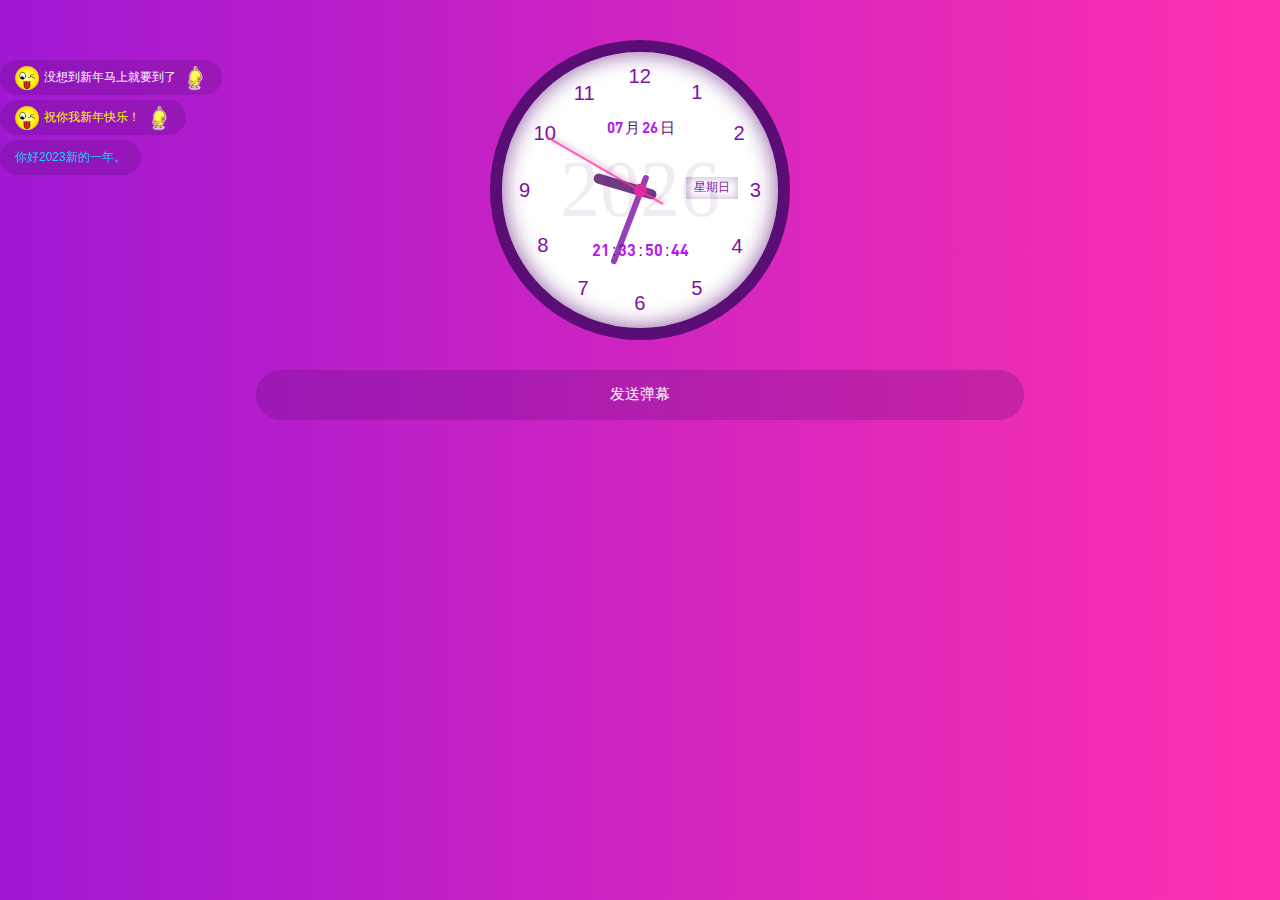
<file: index.html>
<!DOCTYPE html>
<html>
<head>
<meta charset="utf-8">
<title>2021新年快乐</title>
<meta name="chenc" content="Runoob">
<meta name="description" content="时钟 时间 & 钟表 日历">
<meta name="viewport" content="width=device-width, initial-scale=1.0,minimum-scale=1.0,maximum-scale=1.0, user-scalable=no">
<link rel="icon" href="images/time.jpg" type="image/x-icon"/>
<link rel="stylesheet" type="text/css" href="css/style.css">
<link rel="stylesheet" type="text/css" href="css/font_1191451_h720mljzrsc.css">
<link rel="stylesheet" href="css/bootstrap.css">
<script src="js/jquery.min.js"></script>
<script src="js/bootstrap.min.js"></script>
<script src="js/jweixin-1.4.0.js"></script> 
<script src="js/app.js"></script>

</head>
<body>
    <div class="key">
        <div class="iocnBox"><i class="iconfont icon-delete"></i></div>
        <div class="empty">清空</div>
        <textarea placeholder="在此述说新年寄语..." rows="1" class="van-field__control"></textarea>
        <div class="buts">发送</div>
    </div>
    <div class="today">
        <div class="clock">
            <div class="pos SS"></div>
            <div class="pos MM"></div>
            <div class="pos HH"></div>
            <div class="spot"></div>
        </div>
        <!-- <p>北京时间</p> -->
        <!-- <div class="day"></div>         -->
        <div class="time"></div>
        <div class="sydate"></div>
    </div>
    <div class="Barrage"></div>
    <div class="message">发送弹幕</div>

<script src="js/snowy.js"></script>
<style type="text/css">
.snow-container{position:fixed;top:0;left:0;width:100%;height:100%;pointer-events:none;z-index:100001;}</style>
<div class="snow-container"></div>

</body>
</html>
</file>
<file: css/style.css>
*{margin: 0 auto;padding: 0;}
html,body{background: #eeeeed;font-size: 14px;color: white!important;}
html,body{
	background-color:#a018d3;
	background-repeat: repeat-y;
	background-image: -moz-linear-gradient(left,#a018d3,#fe30ae);
	background-image: -webkit-linear-gradient(left,#a018d3,#fe30ae);
	background-image: -o-linear-gradient(left,#a018d3,#fe30ae);
	background-image: linear-gradient(left,#a018d3,#fe30ae);
	position: relative;
	overflow-x: hidden;
}
@font-face {
	font-family:impact;
	src:url(https://misc.360buyimg.com/mtd/pc/index_2019/1.0.0/fonts/a07974d9a45376b8441d90005764beb0.eot);
	src:url(https://misc.360buyimg.com/mtd/pc/index_2019/1.0.0/fonts/a07974d9a45376b8441d90005764beb0.eot#iefix) format("embedded-opentype"),
	url(https://misc.360buyimg.com/mtd/pc/index_2019/1.0.0/fonts/b07c9855bd807ccc9d825cb0392c6ef8.woff) format("woff"),
	url(https://misc.360buyimg.com/mtd/pc/index_2019/1.0.0/fonts/1a0d82dfb49fff2d2a291d3dbce6c95c.ttf) format("truetype"),
	url(https://misc.360buyimg.com/mtd/pc/index_2019/1.0.0/fonts/d1e37bdd079d3151cc0edcc71d2c8f0f.svg) format("svg");
	font-weight:400;
	font-style:normal
   }
@font-face {
    font-family:DINBold;
    src:url(../fonts/dinbold-webfont.bc8aa63.woff);
    font-weight:400;
    font-style:normal
}
@font-face {
    font-family:DINBold;
    src:url(../fonts/DIN-Bold_0.otf);
    font-weight:400;
    font-style:normal
}
@font-face {
	font-family:DINBold;
	src:url(https://jddx.jd.com/finance/index/3.0.0/static/fonts/dinbold-webfont.bc8aa63.woff);
	font-weight:400;
	font-style:normal
}
.today {
	width: 100%;
	height: auto;
    margin: 0 auto;
    text-align: center;
	padding: 20px;
	box-sizing: border-box;
}
.today p{
	margin: 20px auto;
}
.clock {
	position: relative;
	width: 300px;
	height: 300px;
	margin: 20px auto 0px;
	text-align: center;
	background: white;
	border-radius: 50%;
	border: 12px solid #590d75;
	box-shadow: inset 0px 0px 20px 2px rgba(89,13,117,.6);
}
.clock ol {
	list-style-type: none;
	width: 100%;
	height: 100%;
	position: relative;
	margin: 0;
	padding: 0;
	transform: scale(0.96);
}
.clock ol li::before {
	font-family: Helvetica;
	content: counter(labelCounter) "";
}
.clock ol li {
	counter-increment: labelCounter;
	position: absolute;
    font-size: 1.5em;
    color: #7d13a5;
}
.clock ol li:nth-child(1){right:73px;top:21px}
.clock ol li:nth-child(2){right:29px;top:64px}
.clock ol li:nth-child(3){right:12px;top:123px}
.clock ol li:nth-child(4){right:31px;bottom:64px}
.clock ol li:nth-child(5){right:73px;bottom:21px}
.clock ol li:nth-child(6){left:132px;bottom:5px}
.clock ol li:nth-child(7){left:73px;bottom:21px}
.clock ol li:nth-child(8){left:31px;bottom:65px}
.clock ol li:nth-child(9){left:12px;top:123px;}
.clock ol li:nth-child(10){left:27px;top:64px}
.clock ol li:nth-child(11){left:69px;top:22px}
.clock ol li:nth-child(12){left:126px; top:5px;}
.spot {
	position: absolute;
	top: 0;
	bottom: 0;
	left: 0;
	right: 0;
	margin: auto;
	width: 30px;
	height: 30px;
	/* background: fa8dbc; */
    border-radius: 50%;
    z-index: 5;
}
.HH {
	position: absolute;
	top: 0;
	bottom: 0;
	left: 0;
	right: 0;
	margin: auto;
	width: 13px;
	height: 13px;
	border-radius: 7px;
	transform: rotate(0deg);
	z-index: 97;
	background: #4e0b66;
	opacity: 0.8;
}
.HH::before {
	width: 10px;
	height: 65px;
	border-radius: 5px;
	background: #4e0b66;
	position: absolute;
	bottom: -10px;
	left: 50%;
	transform: translate(-50%,0);
}
.MM {
	position: absolute;
	top: 0;
	bottom: 0;
	left: 0;
	right: 0;
	margin: auto;
	width: 13px;
	height: 13px;
	border-radius: 7px;
	transform: rotate(0deg);
	z-index: 98;
	background: #7d13a5;
	opacity: 0.8;
}
.MM:before {
	width: 6px;
	height: 95px;
	border-radius: 4px;
	background: #7d13a5;
	position: absolute;
	bottom: -10px;
	left: 50%;
	transform: translate(-50%,0);
}
.SS {
	position: absolute;
	top: 0;
	bottom: 0;
	left: 0;
	right: 0;
	margin: auto;
	width: 13px;
	height: 13px;
	border-radius: 7px;
	transform: rotate(0deg);
	z-index: 99;
	background: #fe30ae;
	opacity: 0.8;
}
.SS:before {
	width: 2px;
	height: 135px;
	border-radius: 4px;
	background: #fe30ae;
	position: absolute;
	bottom: -20px;
	left: 50%;
	transform: translate(-50%,0);
	box-shadow: 2px 0px 5px rgba(174, 28, 92,.5);
}
.HH::after, .HH::before,
.MM::after, .MM::before,
.SS::after, .SS::before {
	content: "";
	display: block;
	position: absolute;
}
.day {
	margin: 10px auto 20px;
	text-align: left;
	font-size: 24px;
	font-family: DINBold;
	font-weight: lighter;
	width: 145px;
}
.time span,
.day span {
	/* font-weight: bold; */
    margin: 0px 2px;
	font-family: DINBold;
	font-weight: lighter;
	font-size: 24px;
	vertical-align: middle;
}
.time p{
	vertical-align: middle;
}
.time p:nth-child(1){
	font-size: 20px;
}
.time p span{
	font-family: DINBold;
	font-weight: lighter;
	font-size: 36px;
}
.sydate,
.time{
	color: yellow;
	vertical-align: middle;
}
.sydate{
	margin: 10px auto;
}
.sydate span{
	font-family: DINBold;
	font-weight: lighter;
	margin: 0px 2px;
}
.date {
	position: absolute;
	top: 65px;
	left: 0;
	right: 0;
	color: #590d75;
	text-align: center;
	font-size: 15px;
}
.times {
	position: absolute;
	bottom: 65px;
	left: 0;
	right: 0;
	color: #590d75;
	text-align: left;
	font-size: 16px;
	width: 100px;
}
.times span,
.date span{
	margin: 0px 2px;	
	color: #b21beb;
	font-family: DINBold;
	font-weight: lighter;
}
.week {
	position: absolute;
	top: 125px;
	right: 40px;
	color: #7d13a5;
	text-align: center;
	/* border: 1px solid #a5133b; */
	width: 52px;
	height: 22px;
	line-height: 21px;
	font-size: 12px;
	z-index: 0;
	box-shadow: inset 0px 0px 10px 1px rgba(89,13,117,.3);
}
.year {
	position: absolute;
	top: 80px;
	left: 0;
	right: 0;
	color: #590d75;
	text-align: center;
	font-size: 80px;
	font-family: impact;
	opacity: 0.08;
	z-index: 1;
}

@-webkit-keyframes rotateOutDownLeft {
	0% {
		transform-origin: left bottom;
		opacity: 1
	}

	0%,to {
		-webkit-transform-origin: left bottom
	}

	to {
		transform-origin: left bottom;
		-webkit-transform: rotate(45deg) translateY(20px);
		transform: rotate(45deg) translateY(20px);
		opacity: 0
	}
}

@keyframes rotateOutDownLeft {
	0% {
		transform-origin: left bottom;
		opacity: 1
	}

	0%,to {
		-webkit-transform-origin: left bottom
	}

	to {
		transform-origin: left bottom;
		-webkit-transform: rotate(45deg) translateY(20px);
		transform: rotate(45deg) translateY(20px);
		opacity: 0
	}
}

.Lose{
	display: -webkit-inline-box;
	animation: rotateOutDownLeft 1000ms infinite;
    -webkit-animation: rotateOutDownLeft 1000ms infinite; /* Safari 与 Chrome */
}
.Barrage {
	position: absolute;
	width: 100%;
	height: 380px;
	margin: 0 auto;
	top: 0;
	left: 0;
	right: 0;
	z-index: 99;
}
.message {
	width: 60%;
	height: 50px;
	border-radius: 25px;
	text-align: center;
	line-height: 48px;
	font-size: 15px;
	cursor: pointer;
	background: rgba(89,13,117,.25);
	/* background-color: #a018d3;
	background-repeat: repeat-y;
	background-image: -moz-linear-gradient(0deg,rgba(254,48,174,.5),rgba(160,24,211,.5));
	background-image: -webkit-linear-gradient(0deg,rgba(254,48,174,.5),rgba(160,24,211,.5));
	background-image: -o-linear-gradient(0deg,rgba(254,48,174,.5),rgba(160,24,211,.5));
	background-image: linear-gradient(0deg,rgba(254,48,174,.5),rgba(160,24,211,.5)); */
}

.key {
	position: fixed;
	width: 100%;
	height: 200px;
	padding: 40px 20px 20px 20px;
	box-sizing: border-box;
	background: white;
	z-index: 20;
	bottom: -400px;
	border-radius: 20px 20px 0px 0px;
	transition: all 300ms;
}
.keys{
	bottom: 0px;
	animation: keys 300ms ease;
    -webkit-animation: keys 300ms ease; /* Safari 与 Chrome */
}
@-webkit-keyframes keys {
	0% {
		transform: translateY(400px);
	}
	100% {
		transform: translateY(0px);
	}
}
@keyframes keys {
	0% {
		transform: translateY(400px);
	}
	100% {
		transform: translateY(0px);
	}
}

.van-field__control {
	display: block;
	box-sizing: border-box;
	width: 100%;
	min-width: 0;
	margin: 0;
	padding: 0;
	color: #323233;
	text-align: left;
	background-color: transparent;
	border: 0;
	resize: none;
	min-height: 100px;
	font-size: 16px;
}
.buts {
	width: 80%;
	height: 42px;
	background-color: #a018d3;
	background-repeat: repeat-y;
	background-image: -moz-linear-gradient(left,#a018d3,#fe30ae);
	background-image: -webkit-linear-gradient(left,#a018d3,#fe30ae);
	background-image: -o-linear-gradient(left,#a018d3,#fe30ae);
	background-image: linear-gradient(left,#a018d3,#fe30ae);
	border-radius: 21px;
	line-height: 42px;
	text-align: center;
	font-size: 16px;
	cursor: pointer;
}
.iocnBox {
	position: absolute;
	width: 100%;
	height: 40px;
	top: 0;
	left: 0;
	right: 0;
	margin: auto;
	color: #333;
	text-align: right;
	padding-right: 20px;
	line-height: 40px;
	cursor: pointer;
}
.iocnBox i {
	font-size: 18px;
	color: #909399;
}
.remove{
	animation-fill-mode: forwards;
	animation: remove 300ms ease;
    -webkit-animation: remove 300ms ease; /* Safari 与 Chrome */
}
@-webkit-keyframes remove {
	0% {
		transform: translateY(0px);
	}
	100% {
		transform: translateY(400px);
	}
}
@keyframes remove {
	0% {
		transform: translateY(0px);
	}
	100% {
		transform: translateY(400px);
	}
}

.Barrage span {
	position: absolute;
	background: rgba(89,13,117,.25);
	color: white;
	display: initial;
	padding: 0px 15px;
	box-sizing: border-box;
	border-radius: 20px;
	line-height: 35px;
	animation: Barrag 10s linear infinite;
	-webkit-animation: Barrag 10s linear infinite;
	top: 60px;
	white-space: nowrap;
	font-size: 12px;
}
@keyframes Barrag
{
    0% {right: -200px;opacity: 1;}
    80% {right: 1120px;opacity: 1;}
    100% {right: 1400px;opacity: 0;}
}
 
@-webkit-keyframes Barrag /* Safari 与 Chrome */
{
    0% {right: -200px;opacity: 1;}
    80% {right: 1120px;opacity: 1;}
    100% {right: 1400px;opacity: 0;}
}
.Barrage span:nth-child(2):before,
.Barrage span:nth-child(1):before{
	content:"";
	width: 24px;
	height: 24px;
	margin-right: 5px;
	background:url(../images/bq001.png) no-repeat;
	background-size: 24px 24px;
	background-position: center bottom;
	display: inline-block;
	vertical-align: middle;
}
.Barrage span:nth-child(2):after,
.Barrage span:nth-child(1):after{
	content:"";
	width: 26px;
	height: 26px;
	margin-left: 5px;
	background:url(../images/bq002.gif) no-repeat;
	background-size: 26px auto;
	background-position: center bottom;
	display: inline-block;
	vertical-align: middle;
}
.B-span2{
	top: 100px!important;
	color: #ff0!important;
	animation: Barrag 6s linear infinite!important;
	-webkit-animation: Barrag 6s linear infinite!important;
}
.Barrage span:nth-child(3){
	top: 140px!important;
	color: #0dd2ef!important;
	animation: Barrag 12.8s linear infinite!important;
	-webkit-animation: Barrag 12.8s linear infinite!important;
}
.Barrage span:nth-child(4){
	top: 160px!important;
	color: #ff0!important;
	animation: Barrag 10s linear infinite!important;
	-webkit-animation: Barrag 10s linear infinite!important;
}
.Barrage span:nth-child(5){
	top: 190px!important;
	color: #3fd316!important;
	animation: Barrag 17.5s linear infinite!important;
	-webkit-animation: Barrag 17.5s linear infinite!important;
}
.Barrage span:nth-child(6){
	top: 100px!important;
	color: #ff0!important;
	animation: Barrag 20s linear infinite!important;
	-webkit-animation: Barrag 20s linear infinite!important;
}
.Barrage span:nth-child(7){
	top: 120px!important;
	color: #0dd2ef!important;
	animation: Barrag 15s linear infinite!important;
	-webkit-animation: Barrag 15s linear infinite!important;
}
.Barrage span:nth-child(8){
	top: 200px!important;
	color: #ff0!important;
	animation: Barrag 16s linear infinite!important;
	-webkit-animation: Barrag 16s linear infinite!important;
}
.Barrage span:nth-child(9){
	top: 80px!important;
	color: #3fd316!important;
	animation: Barrag 8s linear infinite!important;
	-webkit-animation: Barrag 8s linear infinite!important;
}
@keyframes Barragss
{
    0% {right: 0px;opacity: 1;}
    80% {right: 1120px;opacity: 1;}
    100% {right: 1400px;opacity: 0;}
}
 
@-webkit-keyframes Barragss /* Safari 与 Chrome */
{
    0% {right: 0px;opacity: 1;}
    80% {right: 1120px;opacity: 1;}
    100% {right: 1400px;opacity: 0;}
}

.Tips {
	background: rgba(0,0,0,.6);
	position: fixed;
	top: 0;
	bottom: 0;
	left: 0;
	right: 0;
	margin: auto;
	width: 120px;
	height: 45px;
	border-radius: 4px;
	line-height: 45px;
	text-align: center;
}

.empty {
	position: absolute;
	width: 40px;
	height: 30px;
	top: 38px;
	right: 15px;
	margin: auto;
	color: red;
	text-align: center;
	line-height: 30px;
	cursor: pointer;
	opacity: 0;
}
.Tipss{
	background: rgba(0,0,0,.6);
	position: fixed;
	top: 0;
	bottom: 0;
	left: 0;
	right: 0;
	margin: auto;
	width: 200px;
	height: 45px;
	border-radius: 4px;
	line-height: 45px;
	text-align: center;
}
.music {
	width: 270px;
	margin: 30px auto;
	height: 45px;
}
.music audio {
	background: none;
	width: 100%;
	height: 100%;
}
.music marquee {
	font-size: 13px;
	color: yellow;
	margin-top: 5px;
}
</file>
<file: css/font_1191451_h720mljzrsc.css>
@font-face {font-family: "iconfont";
  src: url('//at.alicdn.com/t/font_1191451_h720mljzrsc.eot?t=1567747578825'); /* IE9 */
  src: url('//at.alicdn.com/t/font_1191451_h720mljzrsc.eot?t=1567747578825#iefix') format('embedded-opentype'), /* IE6-IE8 */
  url('[data-uri]') format('woff2'),
  url('//at.alicdn.com/t/font_1191451_h720mljzrsc.woff?t=1567747578825') format('woff'),
  url('//at.alicdn.com/t/font_1191451_h720mljzrsc.ttf?t=1567747578825') format('truetype'), /* chrome, firefox, opera, Safari, Android, iOS 4.2+ */
  url('//at.alicdn.com/t/font_1191451_h720mljzrsc.svg?t=1567747578825#iconfont') format('svg'); /* iOS 4.1- */
}

.iconfont {
  font-family: "iconfont" !important;
  font-size: 16px;
  font-style: normal;
  -webkit-font-smoothing: antialiased;
  -moz-osx-font-smoothing: grayscale;
}

.icon-address:before {
  content: "\e609";
}

.icon-user:before {
  content: "\e6a5";
}

.icon-password:before {
  content: "\e6a6";
}

.icon-logo:before {
  content: "\e6df";
}

.icon-all:before {
  content: "\e6fb";
}

.icon-shop:before {
  content: "\e6fe";
}

.icon-search:before {
  content: "\e6ff";
}

.icon-up-bracket:before {
  content: "\e70d";
}

.icon-down-bracket:before {
  content: "\e70e";
}

.icon-left-arrow:before {
  content: "\e711";
}

.icon-down-arrow:before {
  content: "\e712";
}

.icon-right-arrow:before {
  content: "\e713";
}

.icon-up-arrow:before {
  content: "\e714";
}

.icon-right-bracket:before {
  content: "\e716";
}

.icon-left-bracket:before {
  content: "\e600";
}

.icon-correct:before {
  content: "\e70f";
}

.icon-ios-add:before {
  content: "\e710";
}

.icon-delete:before {
  content: "\e715";
}

.icon-circle-delete:before {
  content: "\e717";
}

.icon-enlarge:before {
  content: "\e719";
}

.icon-lower-shelf:before {
  content: "\e71a";
}

.icon-upper-shelf:before {
  content: "\e71b";
}

.icon-download:before {
  content: "\e71c";
}

.icon-reverse-order-singer:before {
  content: "\e71d";
}

.icon-error-circle:before {
  content: "\e71e";
}

.icon-positive-sequence-single:before {
  content: "\e71f";
}

.icon-edit:before {
  content: "\e720";
}

.icon-reverse-order:before {
  content: "\e721";
}

.icon-positive-sequence:before {
  content: "\e722";
}

.icon-success-circle:before {
  content: "\e723";
}

.icon-more:before {
  content: "\e724";
}

.icon-add:before {
  content: "\e725";
}

.icon-upload:before {
  content: "\e726";
}

.icon-ios-delete:before {
  content: "\e727";
}

.icon-success:before {
  content: "\e728";
}

.icon-warning:before {
  content: "\e729";
}

.icon-error:before {
  content: "\e72a";
}

.icon-info:before {
  content: "\e72b";
}

.icon-narrow-circle:before {
  content: "\e718";
}

.icon-enlarge-circle:before {
  content: "\e72c";
}

.icon-time:before {
  content: "\e72d";
}

.icon-date:before {
  content: "\e72e";
}

.icon-loading:before {
  content: "\e72f";
}

.icon-right:before {
  content: "\e730";
}

.icon-left-circle:before {
  content: "\e731";
}

.icon-up-circle:before {
  content: "\e732";
}

.icon-down-circle:before {
  content: "\e733";
}

.icon-double-left:before {
  content: "\e734";
}

.icon-double-right:before {
  content: "\e735";
}

.icon--:before {
  content: "\e736";
}

.icon-more1:before {
  content: "\e601";
}
</file>
